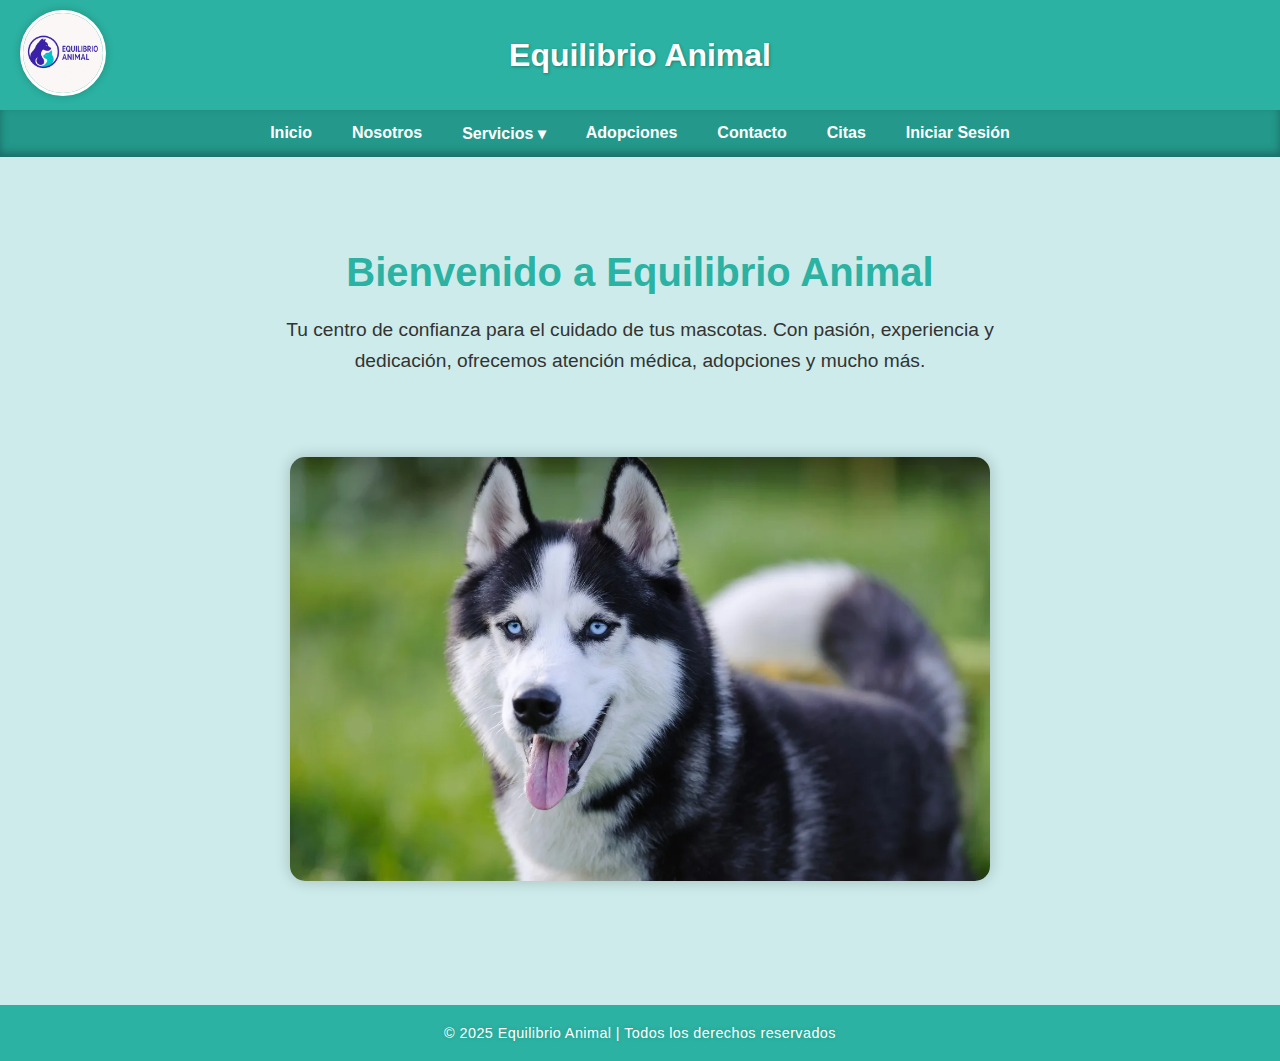
<file: index.html>
<!DOCTYPE html>
<html lang="es">
<head>
  <meta charset="UTF-8" />
  <title>Inicio - Equilibrio Animal</title>
  <link rel="stylesheet" href="styles.css" />
</head>
<body>

  <header>
    <div class="logo-container">
      <a href="index.html">
        <img src="img/logo.png" alt="Logo Equilibrio Animal" />
      </a>
    </div>
    <h1>Equilibrio Animal</h1>
    <div class="logo-container" style="visibility: hidden;">
      <img src="img/logo.png" alt="" style="height: 80px; width: 80px;" />
    </div>
  </header>

  <nav>
    <ul id="navMenu">
      <li><a href="index.html">Inicio</a></li>
      <li><a href="nosotros.html">Nosotros</a></li>
      <li class="dropdown">
        <a href="servicios.html">Servicios ▾</a>
        <ul class="submenu">
          <li><a href="consulta_v.html">Consulta Veterinaria</a></li>
          <li><a href="Urg.html">Urgencias Veterinarias 24 Horas</a></li>
          <li><a href="cirugias.html">Cirugías y Desparasitación</a></li>
          <li><a href="adopciones.html">Adopciones Responsables</a></li>
          <li><a href="lab.html">Laboratorio Clínico Veterinario</a></li>
        </ul>
      </li>
      <li><a href="adopciones.html">Adopciones</a></li>
      <li><a href="contacto.html">Contacto</a></li>
      <li><a href="citas.html">Citas</a></li>
      <li>
        <a id="sesionBtn" href="login.html">Iniciar Sesión</a>
      </li>
    </ul>
  </nav>

  <section class="inicio">
    <h2 id="bienvenidaTexto">Bienvenido a Equilibrio Animal</h2>
    <p>
      Tu centro de confianza para el cuidado de tus mascotas. Con pasión,
      experiencia y dedicación, ofrecemos atención médica, adopciones y mucho más.
    </p>
    <img src="img/husky.webp" alt="Imagen de portada" loading="lazy" />
  </section>

  <footer>
    &copy; 2025 Equilibrio Animal | Todos los derechos reservados
  </footer>

  <script>
    // Mostrar nombre si el usuario está en localStorage
    const usuario = localStorage.getItem("usuario");
    const bienvenida = document.getElementById("bienvenidaTexto");
    const sesionBtn = document.getElementById("sesionBtn");

    if (usuario) {
      bienvenida.textContent = `Bienvenido, ${usuario}`;
      sesionBtn.textContent = "Cerrar Sesión";
      sesionBtn.href = "#";
      sesionBtn.onclick = () => {
        localStorage.removeItem("usuario");
        location.reload();
      };
    }
  </script>

</body>
</html>
</file>
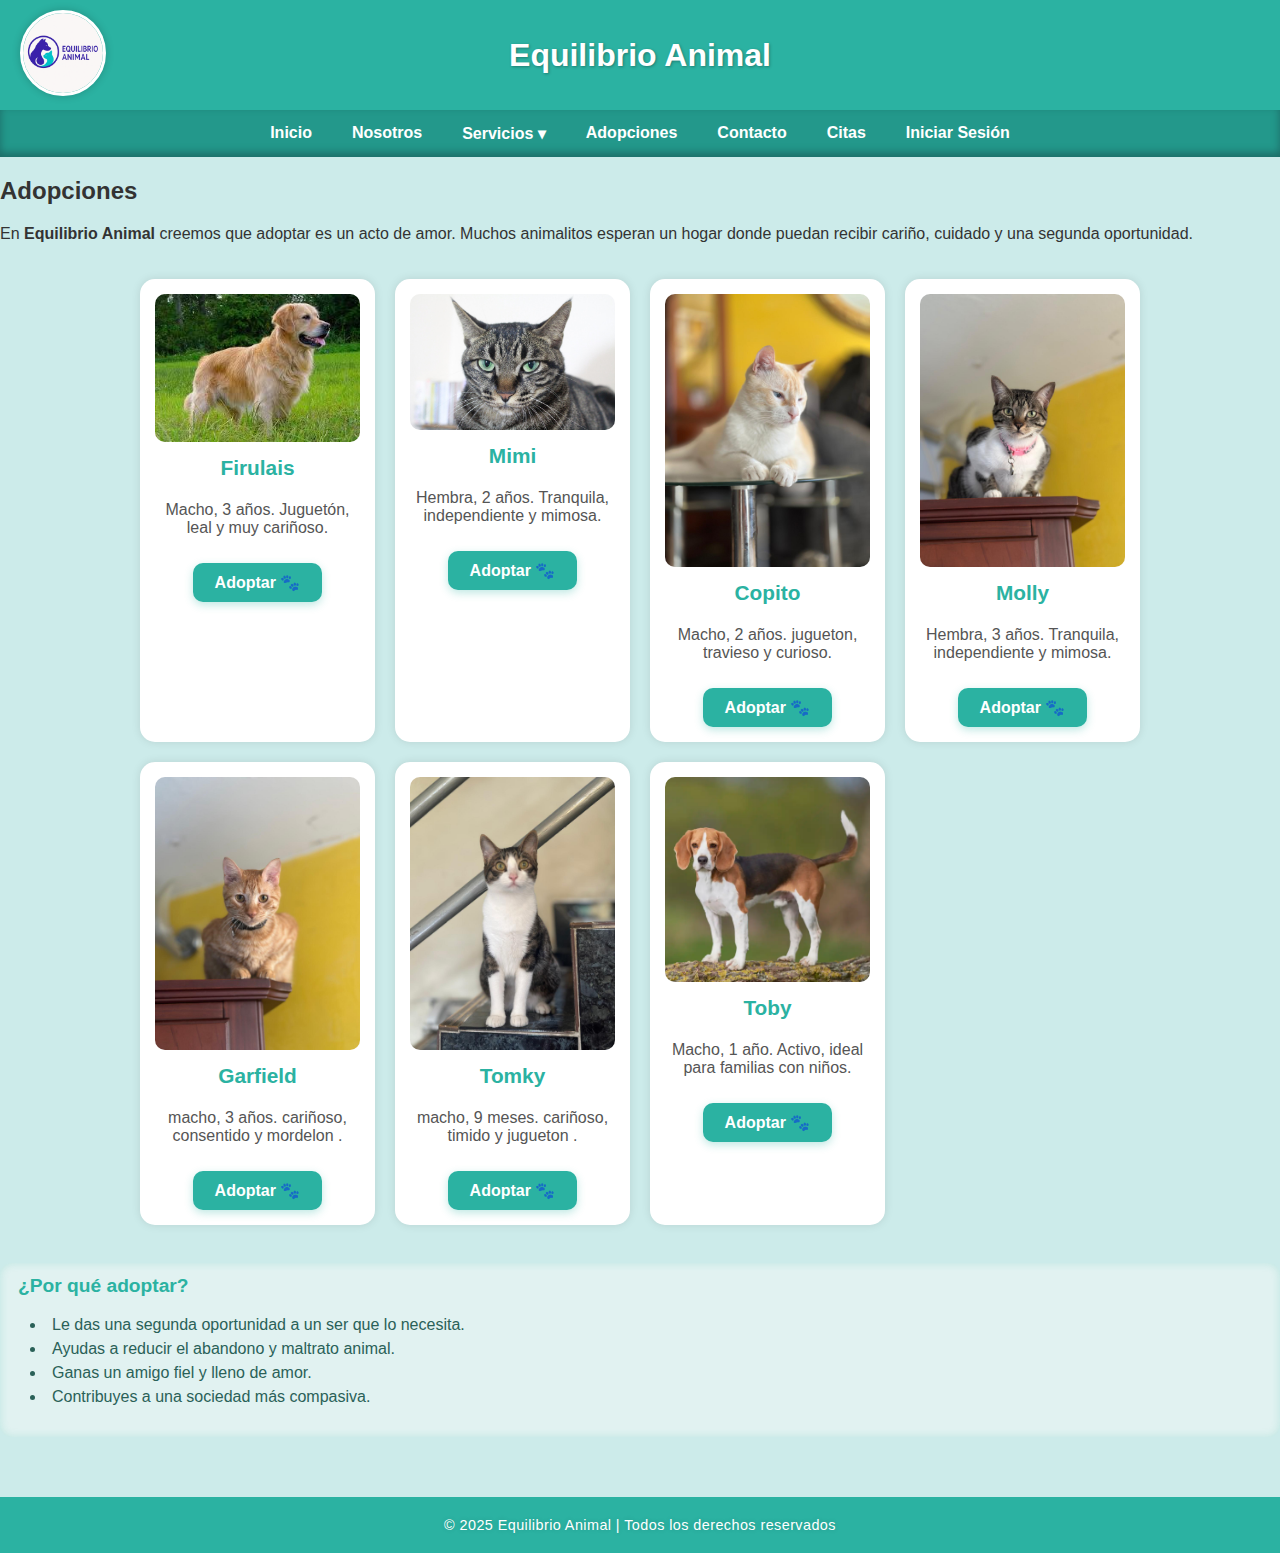
<file: adopciones.html>
<!DOCTYPE html>
<html lang="es">
<head>
  <meta charset="UTF-8" />
  <title>Adopciones - Equilibrio Animal</title>
  <link rel="stylesheet" href="styles.css" />
</head>
<body>

  <header>
    <div class="logo-container">
      <a href="index.html">
        <img src="img/logo.png" alt="Logo Equilibrio Animal" />
      </a>
    </div>
    <h1>Equilibrio Animal</h1>
    <div class="logo-container" style="visibility: hidden;">
      <img src="img/logo.png" alt="" style="height: 80px; width: 80px;" />
    </div>
  </header>

  <nav>
    <ul id="navMenu">
      <li><a href="index.html">Inicio</a></li>
      <li><a href="nosotros.html">Nosotros</a></li>
      <li class="dropdown">
        <a href="servicios.html">Servicios ▾</a>
        <ul class="submenu">
          <li><a href="consulta_v.html">Consulta Veterinaria</a></li>
          <li><a href="Urg.html">Urgencias Veterinarias 24 Horas</a></li>
          <li><a href="cirugias.html">Cirugías y Desparasitación</a></li>
          <li><a href="adopciones.html">Adopciones Responsables</a></li>
          <li><a href="lab.html">Laboratorio Clínico Veterinario</a></li>
        </ul>
      </li>
      <li><a href="adopciones.html" class="active">Adopciones</a></li>
      <li><a href="contacto.html">Contacto</a></li>
      <li><a href="citas.html">Citas</a></li>
      <li>
        <a id="sesionBtn" href="login.html">Iniciar Sesión</a>
      </li>
    </ul>
  </nav>

  <section class="adopciones">
    <h2>Adopciones</h2>

    <p class="intro-text">
      En <strong>Equilibrio Animal</strong> creemos que adoptar es un acto de amor. 
      Muchos animalitos esperan un hogar donde puedan recibir cariño, cuidado y una segunda oportunidad.
    </p>

    <div class="galeria">
      <div class="animal">
        <img src="img/firulais.jpeg" alt="Firulais">
        <h3>Firulais</h3>
        <p>Macho, 3 años. Juguetón, leal y muy cariñoso.</p>
        <a href="https://wa.me/573503399402?text=Hola!%20Estoy%20interesado%20en%20adoptar%20a%20una%20mascota." target="_blank" class="boton-adoptar">Adoptar 🐾</a>
      </div>

      <div class="animal">
        <img src="img/miau.jpg" alt="Mimi">
        <h3>Mimi</h3>
        <p>Hembra, 2 años. Tranquila, independiente y mimosa.</p>
        <a href="https://wa.me/573503399402?text=Hola!%20Estoy%20interesado%20en%20adoptar%20a%20una%20mascota." target="_blank" class="boton-adoptar">Adoptar 🐾</a>
      </div>

      <div class="animal">
        <img src="img/copito.jpg" alt="Copito">
        <h3>Copito</h3>
        <p>Macho, 2 años. jugueton, travieso y curioso.</p>
        <a href="https://wa.me/573503399402?text=Hola!%20Estoy%20interesado%20en%20adoptar%20a%20una%20mascota." target="_blank" class="boton-adoptar">Adoptar 🐾</a>
      </div>

      <div class="animal">
        <img src="img/molly.jpg" alt="Molly">
        <h3>Molly</h3>
        <p>Hembra, 3 años. Tranquila, independiente y mimosa.</p>
        <a href="https://wa.me/573503399402?text=Hola!%20Estoy%20interesado%20en%20adoptar%20a%20una%20mascota." target="_blank" class="boton-adoptar">Adoptar 🐾</a>
      </div>

      <div class="animal">
        <img src="img/garfield.jpg" alt="Garfield">
        <h3>Garfield</h3>
        <p>macho, 3 años. cariñoso, consentido y mordelon .</p>
        <a href="https://wa.me/573503399402?text=Hola!%20Estoy%20interesado%20en%20adoptar%20a%20una%20mascota." target="_blank" class="boton-adoptar">Adoptar 🐾</a>
      </div>

      <div class="animal">
        <img src="img/tomki.jpg" alt="Tomky">
        <h3>Tomky</h3>
        <p>macho, 9 meses. cariñoso, timido y jugueton .</p>
        <a href="https://wa.me/573503399402?text=Hola!%20Estoy%20interesado%20en%20adoptar%20a%20una%20mascota." target="_blank" class="boton-adoptar">Adoptar 🐾</a>
      </div>



      <div class="animal">
        <img src="img/firulais2.webp" alt="Toby">
        <h3>Toby</h3>
        <p>Macho, 1 año. Activo, ideal para familias con niños.</p>
        <a href="https://wa.me/573503399402?text=Hola!%20Estoy%20interesado%20en%20adoptar%20a%20una%20mascota." target="_blank" class="boton-adoptar">Adoptar 🐾</a>
      </div>
    </div>
  </section>
  
  <section class="beneficios">
    <h3>¿Por qué adoptar?</h3>
    <ul>
      <li>Le das una segunda oportunidad a un ser que lo necesita.</li>
      <li>Ayudas a reducir el abandono y maltrato animal.</li>
      <li>Ganas un amigo fiel y lleno de amor.</li>
      <li>Contribuyes a una sociedad más compasiva.</li>
    </ul>
  </section>

  <footer>
    &copy; 2025 Equilibrio Animal | Todos los derechos reservados
  </footer>

  <script>
    const usuario = localStorage.getItem("usuario");
    const sesionBtn = document.getElementById("sesionBtn");

    if (usuario) {
      sesionBtn.textContent = "Cerrar Sesión";
      sesionBtn.href = "#";
      sesionBtn.onclick = () => {
        localStorage.removeItem("usuario");
        location.reload();
      };
    }
  </script>

</body>
</html>
</file>
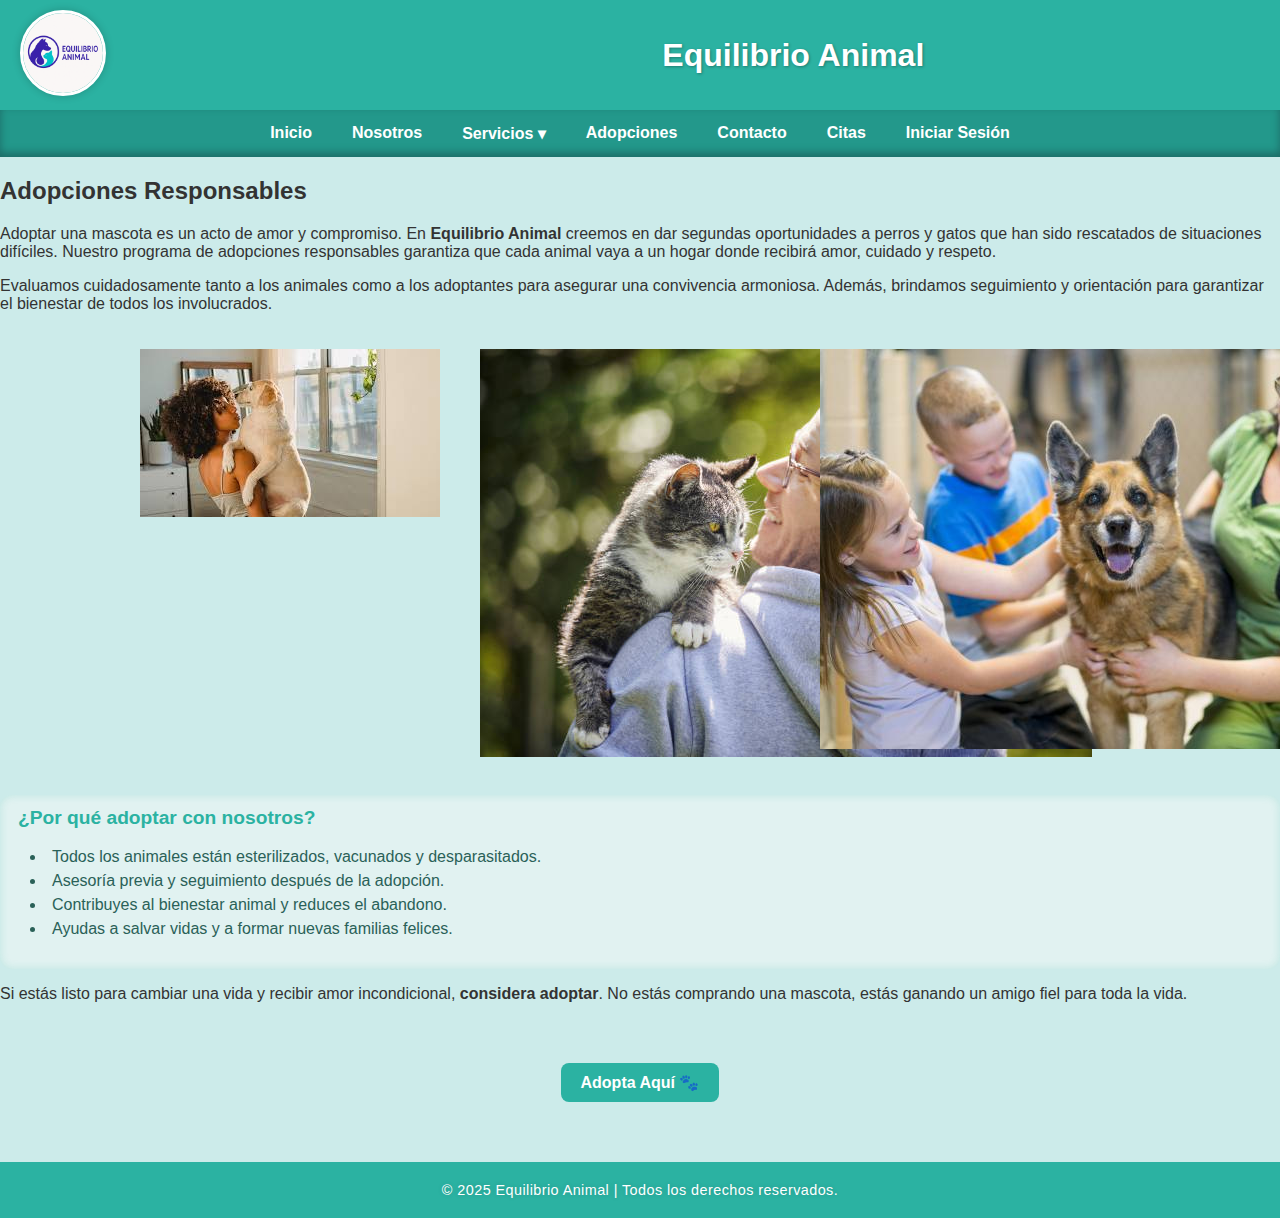
<file: adopta.html>
<!DOCTYPE html>
<html lang="es">
<head>
  <meta charset="UTF-8" />
  <meta name="viewport" content="width=device-width, initial-scale=1" />
  <title>Adopciones Responsables - Equilibrio Animal</title>
  <link rel="stylesheet" href="styles.css">
</head>
<body>

<header>
  <div class="logo-container">
    <a href="index.html">
      <img src="img/logo.png" alt="Logo Equilibrio Animal">
    </a>
  </div>
  <h1>Equilibrio Animal</h1>
  <div style="width: 80px;"></div>
</header>

<nav>
  <button class="menu-toggle" onclick="toggleMenu()">☰ Menú</button>
  <ul id="navMenu">
    <li><a href="index.html">Inicio</a></li>
    <li><a href="nosotros.html">Nosotros</a></li>
    <li class="dropdown">
      <a href="servicios.html" onclick="toggleSubmenu(event)">Servicios ▾</a>
      <ul class="submenu">
        <li><a href="consulta_v.html">Consulta Veterinaria</a></li>
        <li><a href="urg.html">Urgencias Veterinarias 24 Horas</a></li>
        <li><a href="cirugias.html">Cirugías y Desparasitación</a></li>
        <li><a href="adopta.html">Adopciones Responsables</a></li>
        <li><a href="lab.html">Laboratorio Clínico Veterinario</a></li>
      </ul>
    </li>
    <li><a href="adopciones.html" class="active">Adopciones</a></li>
    <li><a href="contacto.html">Contacto</a></li>
    <li><a href="citas.html">Citas</a></li>
    <li><a id="sesionBtn" href="login.html">Iniciar Sesión</a></li>
  </ul>
</nav>

<section class="adopciones">
  <h2>Adopciones Responsables</h2>
  <p class="intro-text">
    Adoptar una mascota es un acto de amor y compromiso. En <strong>Equilibrio Animal</strong> creemos en dar segundas oportunidades a perros y gatos que han sido rescatados de situaciones difíciles. Nuestro programa de adopciones responsables garantiza que cada animal vaya a un hogar donde recibirá amor, cuidado y respeto.
  </p>

  <p class="intro-text">
    Evaluamos cuidadosamente tanto a los animales como a los adoptantes para asegurar una convivencia armoniosa. Además, brindamos seguimiento y orientación para garantizar el bienestar de todos los involucrados.
  </p>

  <div class="galeria">
    <img src="img/familia.jpg" alt="Perro adoptado feliz">
    <img src="img/gato.jpg" alt="Gato en brazos de nuevo dueño">
    <img src="img/recien adoptado.png" alt="Niños con mascota adoptada">
  </div>

  <div class="beneficios">
    <h3>¿Por qué adoptar con nosotros?</h3>
    <ul>
      <li>Todos los animales están esterilizados, vacunados y desparasitados.</li>
      <li>Asesoría previa y seguimiento después de la adopción.</li>
      <li>Contribuyes al bienestar animal y reduces el abandono.</li>
      <li>Ayudas a salvar vidas y a formar nuevas familias felices.</li>
    </ul>
  </div>

  <p class="intro-text">
    Si estás listo para cambiar una vida y recibir amor incondicional, <strong>considera adoptar</strong>. No estás comprando una mascota, estás ganando un amigo fiel para toda la vida.
  </p>

  <div class="boton-citas">
    <a href="https://wa.me/573503399402?text=Hola!%20Estoy%20interesado%20en%20adoptar%20una%20mascota." class="btn-adoptar">Adopta Aquí 🐾</a>
  </div>
</section>

<footer>
  &copy; 2025 Equilibrio Animal | Todos los derechos reservados.
</footer>

<script>
  const usuario = localStorage.getItem("usuario");
  const sesionBtn = document.getElementById("sesionBtn");

  if (usuario) {
    sesionBtn.textContent = "Cerrar Sesión";
    sesionBtn.href = "#";
    sesionBtn.onclick = () => {
      localStorage.removeItem("usuario");
      location.reload();
    };
  }
</script>

</body>
</html>
</file>
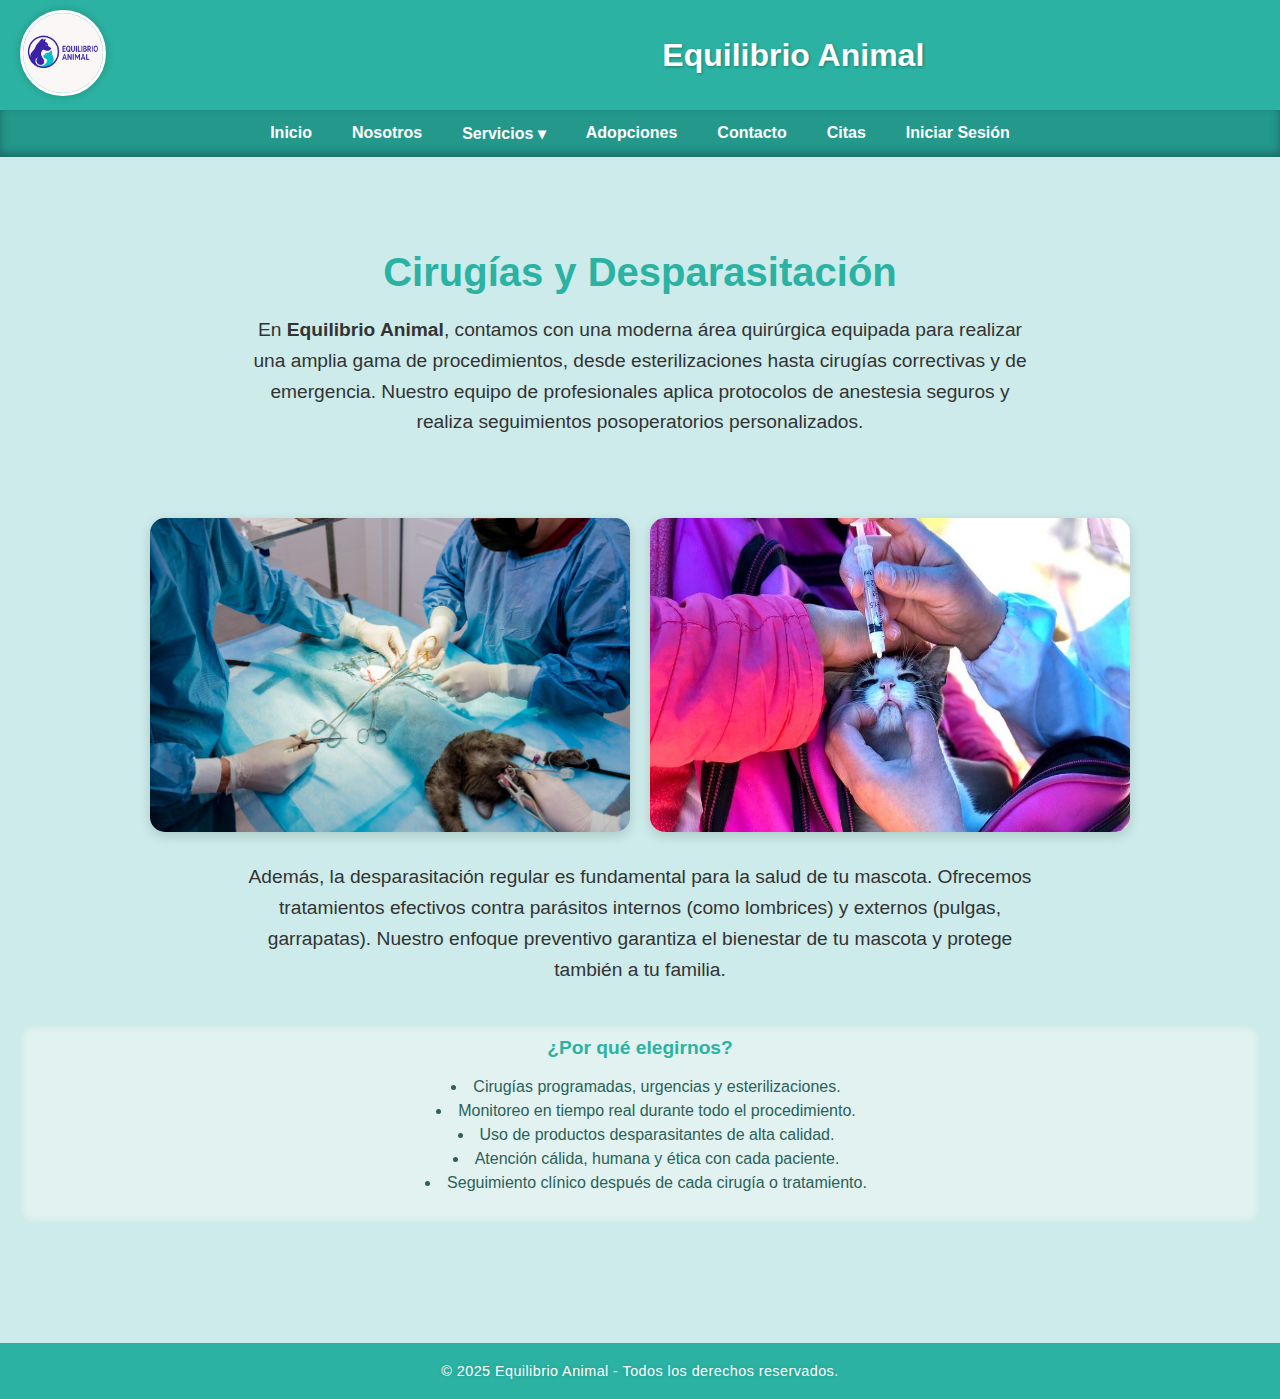
<file: cirugias.html>
<!DOCTYPE html>
<html lang="es">
<head>
  <meta charset="UTF-8" />
  <meta name="viewport" content="width=device-width, initial-scale=1" />
  <title>Cirugías y Desparasitación - Equilibrio Animal</title>
<link rel="stylesheet" href="styles.css">
</head>
<body>

<header>
    <div class="logo-container">
      <a href="index.html">
        <img src="img/logo.png" alt="Logo Equilibrio Animal"/>
      </a>
    </div>
  
  <h1>Equilibrio Animal</h1>
  <div style="width: 80px;"></div>
</header>

<nav>
    <ul id="navMenu">
      <li><a href="index.html">Inicio</a></li>
      <li><a href="nosotros.html">Nosotros</a></li>
      <li class="dropdown">
        <a href="servicios.html">Servicios ▾</a>
        <ul class="submenu">
          <li><a href="consulta_v.html">Consulta Veterinaria</a></li>
          <li><a href="Urg.html">Urgencias Veterinarias 24 Horas</a></li>
          <li><a href="cirugias.html">Cirugías y Desparasitación</a></li>
          <li><a href="adopta.html">Adopciones Responsables</a></li>
          <li><a href="lab.html">Laboratorio Clínico Veterinario</a></li>
        </ul>
      </li>
      <li><a href="adopciones.html">Adopciones</a></li>
      <li><a href="contacto.html">Contacto</a></li>
      <li><a href="citas.html">Citas</a></li>
      <li>
        <a id="sesionBtn" href="login.html">Iniciar Sesión</a>
      </li>
    </ul>
  </nav>

<section class="contenido">
  <h2>Cirugías y Desparasitación</h2>

  <p>
    En <strong>Equilibrio Animal</strong>, contamos con una moderna área quirúrgica equipada para realizar una amplia gama de procedimientos, desde esterilizaciones hasta cirugías correctivas y de emergencia.
    Nuestro equipo de profesionales aplica protocolos de anestesia seguros y realiza seguimientos posoperatorios personalizados.
  </p>

  <div class="img-container">
    <img src="img/cirugia.jpg" alt="Equipo realizando cirugía veterinaria">
    <img src="img/Desparasitacion.jpg" alt="Veterinario aplicando desparasitación">
  </div>

  <p>
    Además, la desparasitación regular es fundamental para la salud de tu mascota. Ofrecemos tratamientos efectivos contra parásitos internos (como lombrices) y externos (pulgas, garrapatas).
    Nuestro enfoque preventivo garantiza el bienestar de tu mascota y protege también a tu familia.
  </p>

  <div class="beneficios">
    <h3>¿Por qué elegirnos?</h3>
    <ul>
      <li>Cirugías programadas, urgencias y esterilizaciones.</li>
      <li>Monitoreo en tiempo real durante todo el procedimiento.</li>
      <li>Uso de productos desparasitantes de alta calidad.</li>
      <li>Atención cálida, humana y ética con cada paciente.</li>
      <li>Seguimiento clínico después de cada cirugía o tratamiento.</li>
    </ul>
  </div>
</section>

<footer>
  &copy; 2025 Equilibrio Animal - Todos los derechos reservados.
</footer>

<script>
  function toggleMenu() {
    const menu = document.getElementById('navMenu');
    menu.classList.toggle('show');
  }

  function toggleSubmenu(event) {
    event.preventDefault();
    const submenu = event.target.nextElementSibling;
    if (submenu) {
      submenu.classList.toggle('show');
    }
  }
</script>
  <script>
    // Mostrar nombre si el usuario está en localStorage
    const usuario = localStorage.getItem("usuario");
    const bienvenida = document.getElementById("bienvenidaTexto");
    const sesionBtn = document.getElementById("sesionBtn");

    if (usuario) {
    
      sesionBtn.textContent = "Cerrar Sesión";
      sesionBtn.href = "#";
      sesionBtn.onclick = () => {
        localStorage.removeItem("usuario");
        location.reload();
      };
    }
  </script>

</body>
</html>
</file>
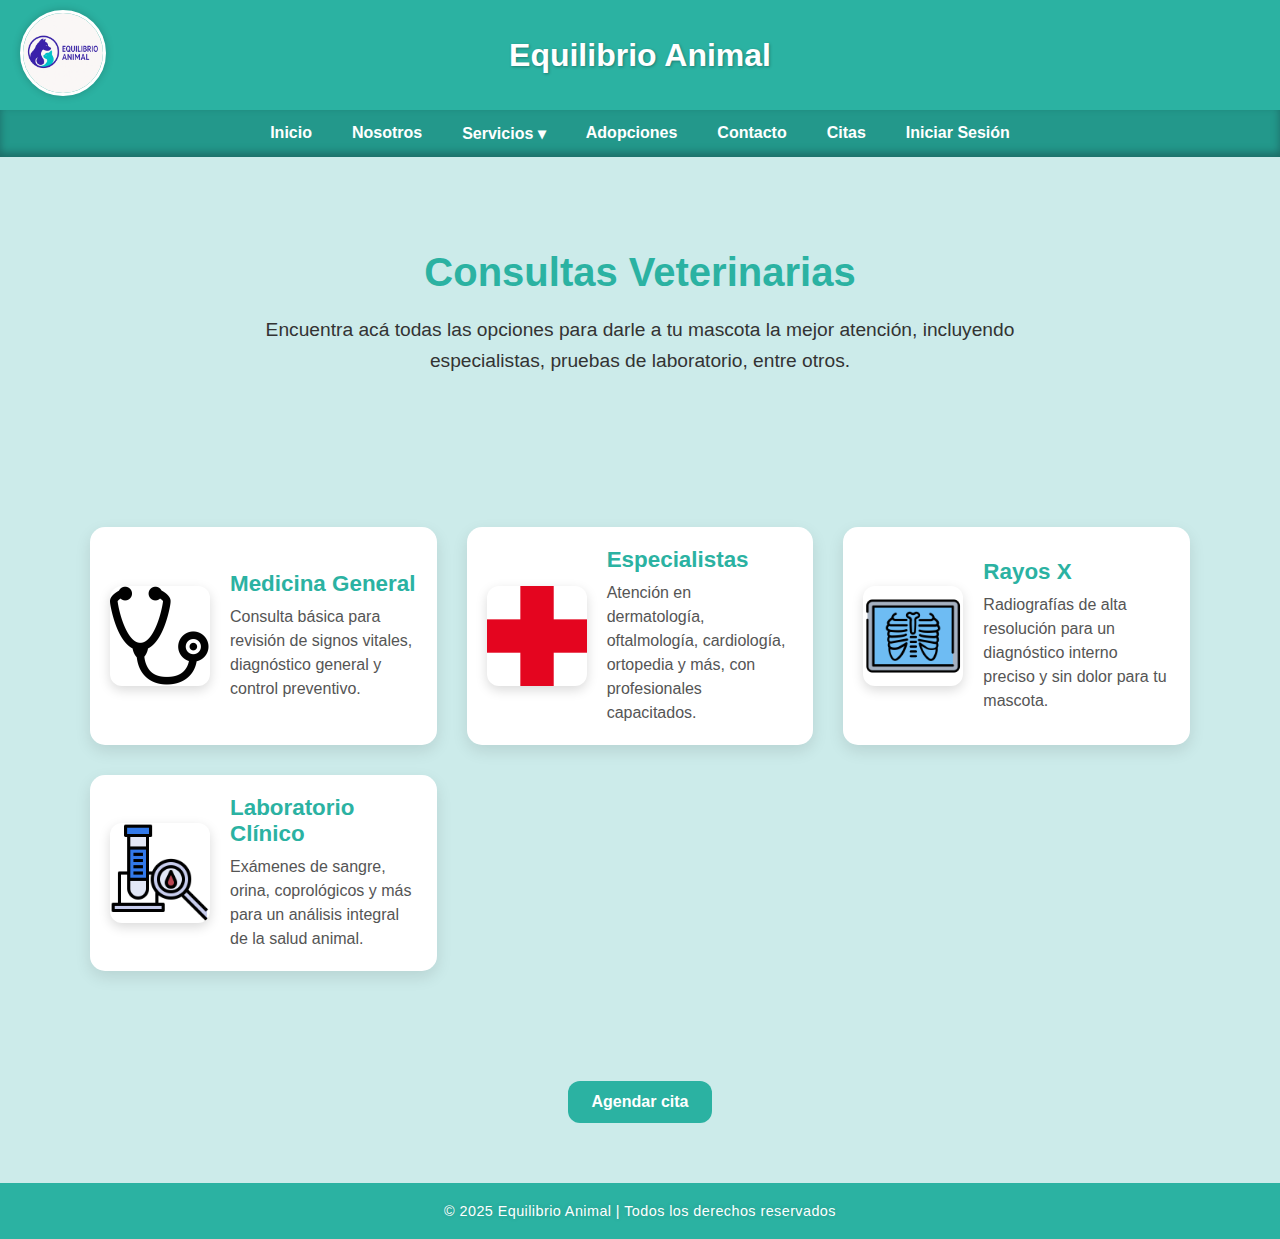
<file: consulta_v.html>
<?php
session_start();
?>
<!DOCTYPE html>
<html lang="es">
<head>
  <meta charset="UTF-8">
  <title>Inicio - Equilibrio Animal</title>
  <link rel="stylesheet" href="styles.css">
</head>
<body>

<header>
  <div class="logo-container">
    <a href="index.html">
      <img src="img/logo.png" alt="Logo Equilibrio Animal">
    </a>
  </div>
  <h1>Equilibrio Animal</h1>
  <div class="logo-container" style="visibility: hidden;">
    <img src="img/logo.png" alt="" style="height: 80px; width: 80px;">
  </div>
</header>

<nav>
    <ul id="navMenu">
      <li><a href="index.html">Inicio</a></li>
      <li><a href="nosotros.html">Nosotros</a></li>
      <li class="dropdown">
        <a href="servicios.html">Servicios ▾</a>
        <ul class="submenu">
          <li><a href="consulta_v.html">Consulta Veterinaria</a></li>
          <li><a href="Urg.html">Urgencias Veterinarias 24 Horas</a></li>
          <li><a href="cirugias.html">Cirugías y Desparasitación</a></li>
          <li><a href="adopta.html">Adopciones Responsables</a></li>
          <li><a href="lab.html">Laboratorio Clínico Veterinario</a></li>
        </ul>
      </li>
      <li><a href="adopciones.html">Adopciones</a></li>
      <li><a href="contacto.html">Contacto</a></li>
      <li><a href="citas.html">Citas</a></li>
      <li>
        <a id="sesionBtn" href="login.html">Iniciar Sesión</a>
      </li>
    </ul>
  </nav>

<section class="inicio">
  <h2>Consultas Veterinarias</h2>
  <p>Encuentra acá todas las opciones para darle a tu mascota la mejor atención, incluyendo especialistas, pruebas de laboratorio, entre otros.</p>
</section>

<section class="servicios-tabla">
  <div class="servicio-cuadro">
    <img src="img/esteto.png" alt="Médico General">
    <div>
      <h3>Medicina General</h3>
      <p>Consulta básica para revisión de signos vitales, diagnóstico general y control preventivo.</p>
    </div>
  </div>

  <div class="servicio-cuadro">
    <img src="img/corss.png" alt="Especialista Veterinario">
    <div>
      <h3>Especialistas</h3>
      <p>Atención en dermatología, oftalmología, cardiología, ortopedia y más, con profesionales capacitados.</p>
    </div>
  </div>

  <div class="servicio-cuadro">
    <img src="img/rayos.png" alt="Rayos X">
    <div>
      <h3>Rayos X</h3>
      <p>Radiografías de alta resolución para un diagnóstico interno preciso y sin dolor para tu mascota.</p>
    </div>
  </div>

  <div class="servicio-cuadro" >
    <img src="img/lab.png" alt="Laboratorio Clínico">
    <div>
      <h3>Laboratorio Clínico</h3>
      <p>Exámenes de sangre, orina, coprológicos y más para un análisis integral de la salud animal.</p>
    </div>
  </div>
</section>

<div class="boton-citas">
  <a href="citas.html" class="btn">Agendar cita</a>
</div>

<footer>
  &copy; 2025 Equilibrio Animal | Todos los derechos reservados
</footer>

<script>
  function toggleMenu() {
    document.getElementById("navMenu").classList.toggle("show");
  }

  function toggleSubmenu(e) {
    e.preventDefault();
    var submenu = e.target.nextElementSibling;
    submenu.classList.toggle("show");
  }
</script>
  <script>
    // Mostrar nombre si el usuario está en localStorage
    const usuario = localStorage.getItem("usuario");
    const bienvenida = document.getElementById("bienvenidaTexto");
    const sesionBtn = document.getElementById("sesionBtn");

    if (usuario) {
    
      sesionBtn.textContent = "Cerrar Sesión";
      sesionBtn.href = "#";
      sesionBtn.onclick = () => {
        localStorage.removeItem("usuario");
        location.reload();
      };
    }
  </script>

</body>
</html>
</file>
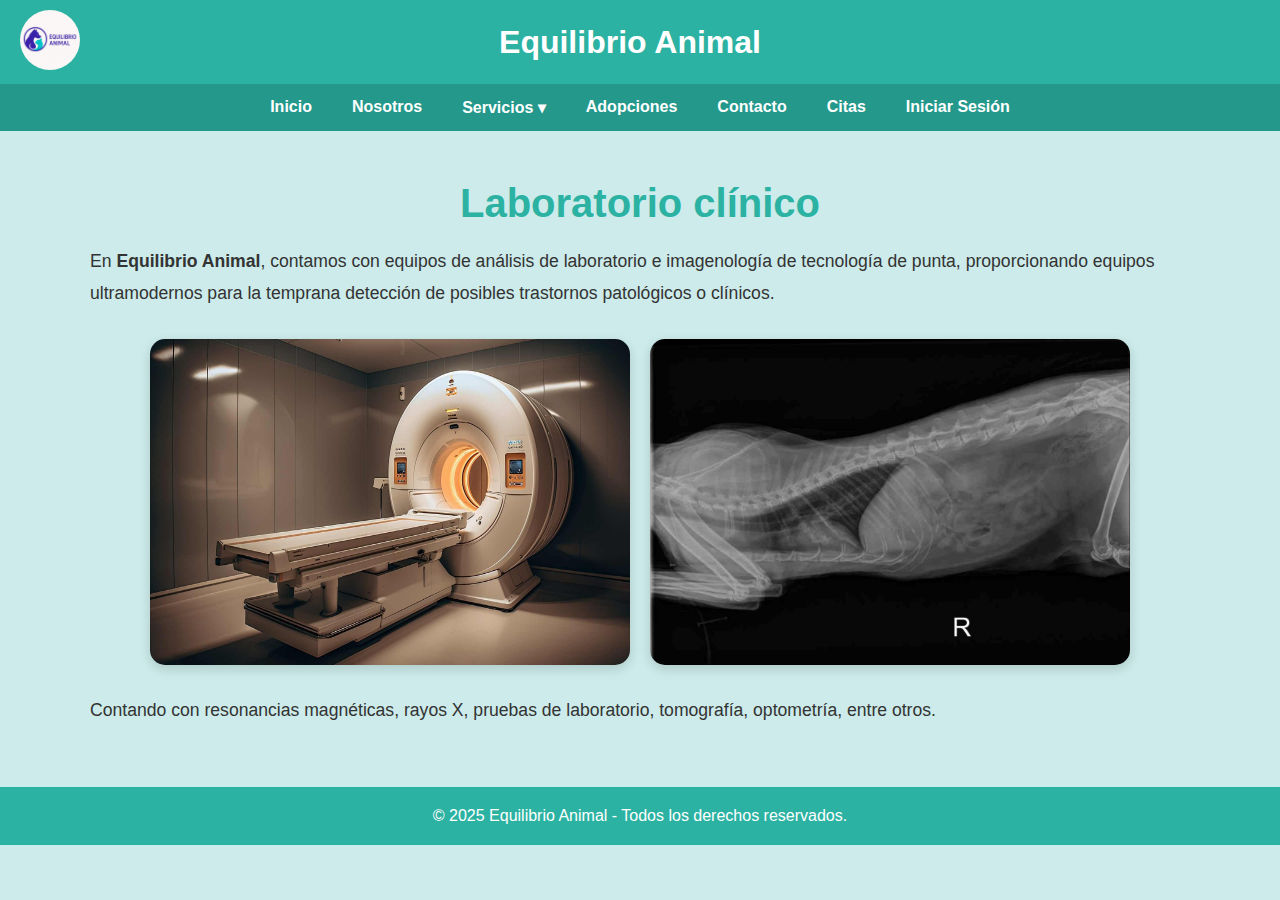
<file: lab.html>
<!DOCTYPE html>
<html lang="es">
<head>
  <meta charset="UTF-8" />
  <meta name="viewport" content="width=device-width, initial-scale=1" />
  <title>Laboratorio clínico - Equilibrio Animal</title>
  <style>
    body {
      font-family: 'Segoe UI', Tahoma, Geneva, Verdana, sans-serif;
      background-color: #ccebea;
      margin: 0;
      padding: 0;
      color: #333;
    }

    header {
      background-color: #2bb2a2;
      color: white;
      display: flex;
      align-items: center;
      justify-content: space-between;
      padding: 10px 20px;
    }

    /* ✅ Aquí ajustamos el tamaño del logo correctamente */
    .logo-container img {
      width: 60px;      /* Ancho del logo */
      height: 60px;     /* Alto del logo */
      border-radius: 50%; /* Redondeado */
      transition: transform 0.3s;
    }

    .logo-container img:hover {
      transform: scale(1.05); /* Efecto suave al pasar el mouse */
      cursor: pointer;
    }

    header h1 {
      margin: 0;
      font-size: 2em;
      flex: 1;
      text-align: center;
    }

    nav {
      background-color: #23988b;
    }

    nav ul {
      list-style: none;
      margin: 0;
      padding: 0;
      display: flex;
      justify-content: center;
      flex-wrap: wrap;
    }

    nav li {
      position: relative;
    }

    nav a {
      display: block;
      padding: 14px 20px;
      color: white;
      text-decoration: none;
      font-weight: bold;
    }

    nav a:hover {
      background-color: #1e8176;
    }

    .dropdown:hover .submenu {
      display: block;
    }

    .submenu {
      display: none;
      position: absolute;
      background-color: #1e8176;
      top: 100%;
      left: 0;
      min-width: 200px;
      z-index: 1000;
    }

    .submenu li a {
      padding: 12px 16px;
      color: white;
    }

    .submenu li a:hover {
      background-color: #15645b;
    }

    .contenido {
      max-width: 1100px;
      margin: 50px auto;
      padding: 0 20px;
    }

    .contenido h2 {
      font-size: 2.5em;
      color: #2bb2a2;
      margin-bottom: 20px;
      text-align: center;
    }

    .contenido p {
      font-size: 1.1em;
      line-height: 1.8;
      margin-bottom: 20px;
    }

    .img-container {
      display: flex;
      flex-wrap: wrap;
      gap: 20px;
      margin: 30px 0;
      justify-content: center;
    }

    .img-container img {
      width: 100%;
      max-width: 480px;
      border-radius: 15px;
      box-shadow: 0 4px 12px rgba(0,0,0,0.15);
    }

    .beneficios {
      background-color: #e1f2f1;
      border-left: 6px solid #23988b;
      padding: 20px 30px;
      border-radius: 10px;
      margin-top: 30px;
    }

    .beneficios h3 {
      margin-top: 0;
      color: #23988b;
    }

    .beneficios ul {
      list-style: disc inside;
      line-height: 1.6;
    }

    footer {
      background-color: #2bb2a2;
      color: white;
      text-align: center;
      padding: 20px 0;
      margin-top: 60px;
    }

    @media (max-width: 768px) {
      nav ul {
        flex-direction: column;
        display: none;
      }

      nav ul.show {
        display: flex;
      }

      .menu-toggle {
        display: block;
        background-color: #23988b;
        color: white;
        border: none;
        padding: 10px 20px;
        font-size: 1.2em;
        width: 100%;
        text-align: left;
      }
    }

    .menu-toggle {
      display: none;
    }
  </style>
</head>
<body>

<header>
  <div class="logo-container">
    <a href="index.html">
      <img src="img/logo.png" alt="Logo Equilibrio Animal" />
    </a>
  </div>
  <h1>Equilibrio Animal</h1>
  <div style="width: 80px;"></div>
</header>

<nav>
  <ul id="navMenu">
    <li><a href="index.html">Inicio</a></li>
    <li><a href="nosotros.html">Nosotros</a></li>
    <li class="dropdown">
      <a href="servicios.html">Servicios ▾</a>
      <ul class="submenu">
        <li><a href="consulta_v.html">Consulta Veterinaria</a></li>
        <li><a href="Urg.html">Urgencias Veterinarias 24 Horas</a></li>
        <li><a href="cirugias.html">Cirugías y Desparasitación</a></li>
        <li><a href="adopciones.html">Adopciones Responsables</a></li>
        <li><a href="lab.html">Laboratorio Clínico Veterinario</a></li>
      </ul>
    </li>
    <li><a href="adopciones.html">Adopciones</a></li>
    <li><a href="contacto.html">Contacto</a></li>
    <li><a href="citas.html">Citas</a></li>
    <li><a id="sesionBtn" href="login.html">Iniciar Sesión</a></li>
  </ul>
</nav>

<section class="contenido">
  <h2>Laboratorio clínico</h2>

  <p>
    En <strong>Equilibrio Animal</strong>, contamos con equipos de análisis de laboratorio e imagenología de tecnología de punta, 
    proporcionando equipos ultramodernos para la temprana detección de posibles trastornos patológicos o clínicos.
  </p>

  <div class="img-container">
    <img src="img/res.jpg" alt="Equipo realizando cirugía veterinaria">
    <img src="img/xray.jpeg" alt="Equipo realizando cirugía veterinaria">
  </div>

  <p>
    Contando con resonancias magnéticas, rayos X, pruebas de laboratorio, tomografía, optometría, entre otros.
  </p>
</section>

<footer>
  &copy; 2025 Equilibrio Animal - Todos los derechos reservados.
</footer>

<script>
  function toggleMenu() {
    const menu = document.getElementById('navMenu');
    menu.classList.toggle('show');
  }

  const usuario = localStorage.getItem("usuario");
  const sesionBtn = document.getElementById("sesionBtn");

  if (usuario) {
    sesionBtn.textContent = "Cerrar Sesión";
    sesionBtn.href = "#";
    sesionBtn.onclick = () => {
      localStorage.removeItem("usuario");
      location.reload();
    };
  }
</script>

</body>
</html>
</file>
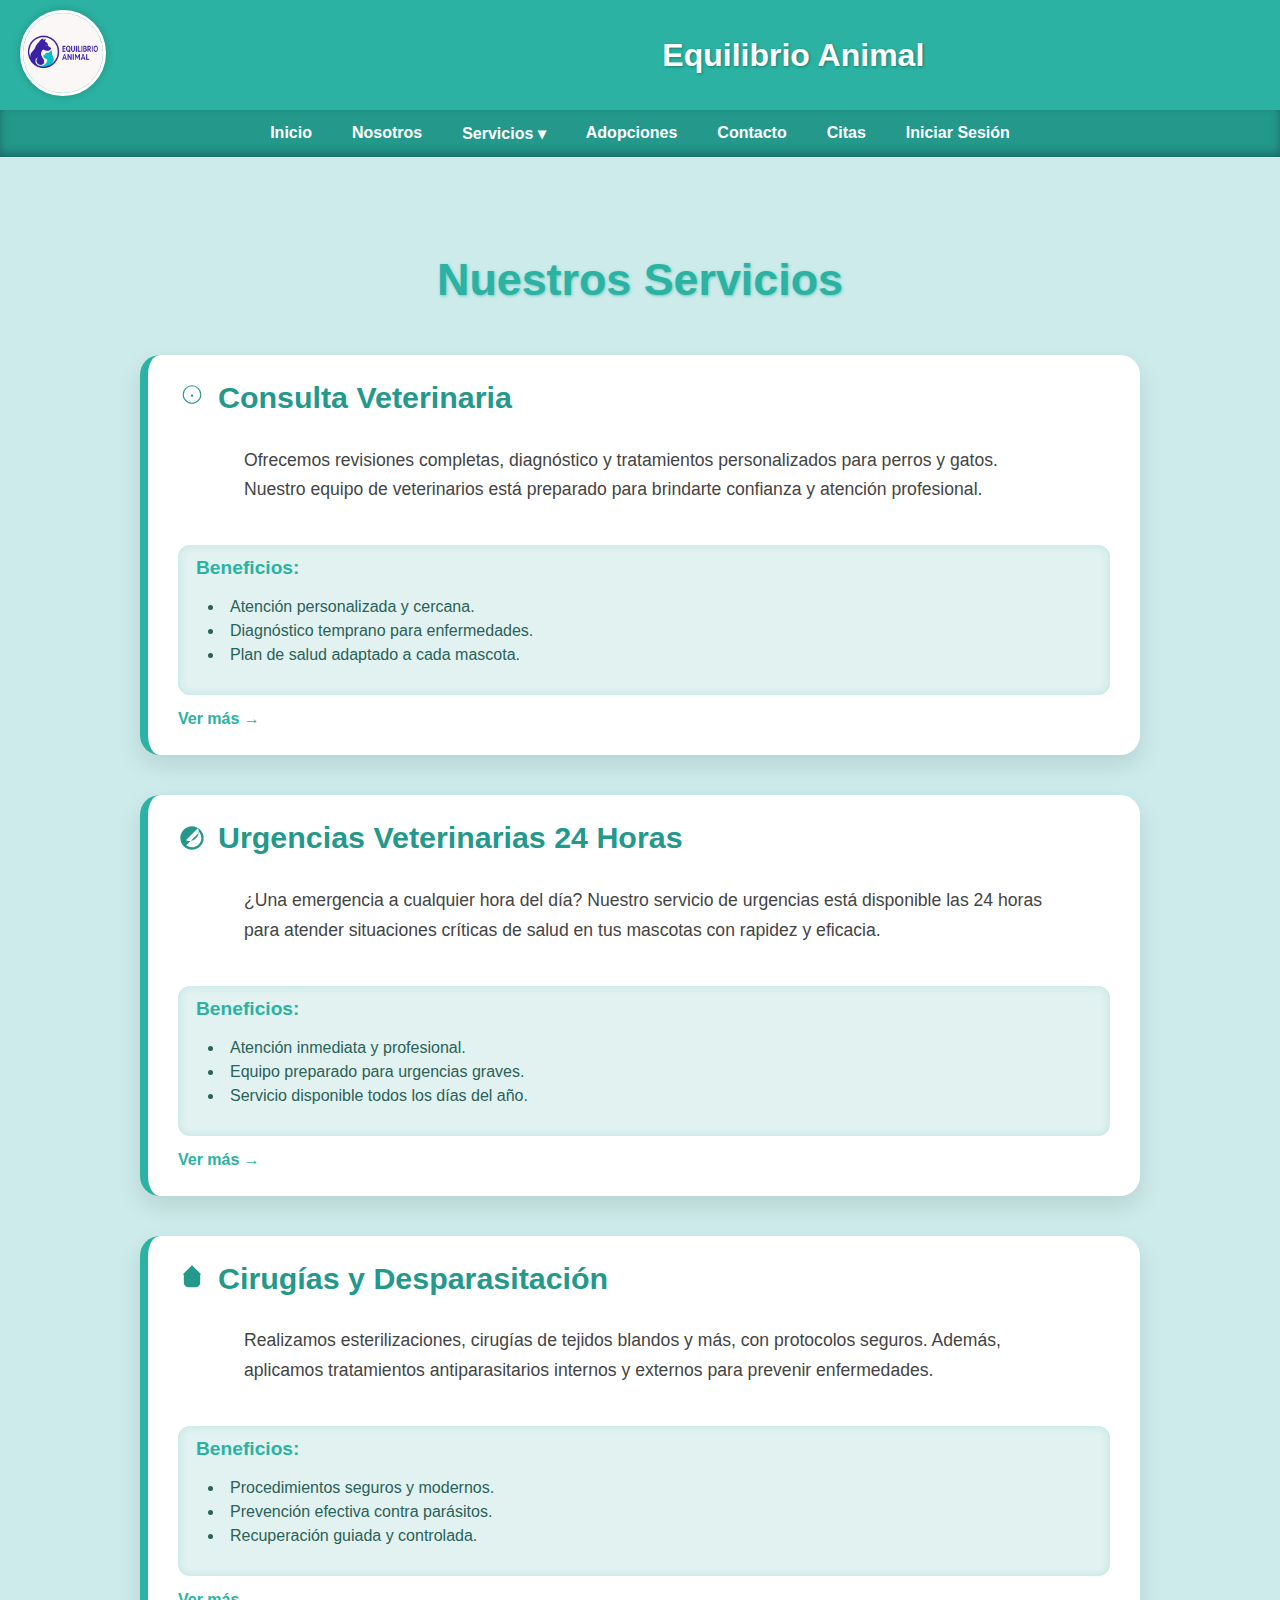
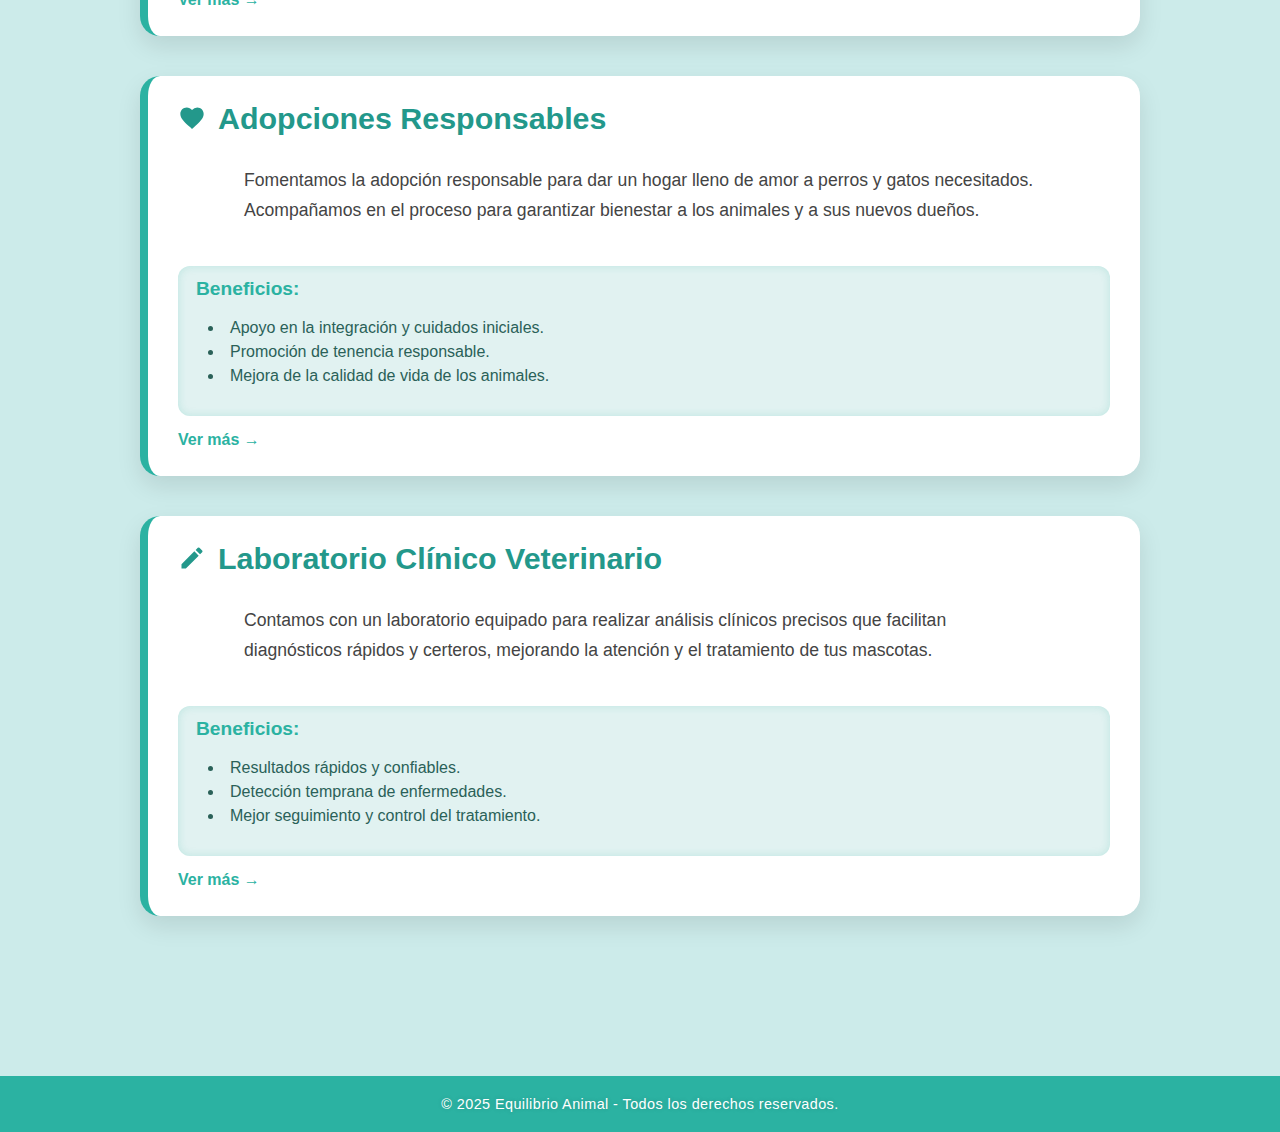
<file: servicios.html>
<!DOCTYPE html>
<html lang="es">
<head>
  <meta charset="UTF-8" />
  <meta name="viewport" content="width=device-width, initial-scale=1" />
  <title>Servicios - Equilibrio Animal</title>
<link rel="stylesheet" href="styles.css">
</head>
<body>

<header>
  <div class="logo-container">
    <a href="index.html">
      <img src="img/logo.png" alt="Logo Equilibrio Animal" />
    </a>
  </div>
  <h1>Equilibrio Animal</h1>
  <div style="width: 80px;"></div>
</header>

<nav>
    <ul id="navMenu">
      <li><a href="index.html">Inicio</a></li>
      <li><a href="nosotros.html">Nosotros</a></li>
      <li class="dropdown">
        <a href="servicios.html">Servicios ▾</a>
        <ul class="submenu">
          <li><a href="consulta_v.html">Consulta Veterinaria</a></li>
          <li><a href="Urg.html">Urgencias Veterinarias 24 Horas</a></li>
          <li><a href="cirugias.html">Cirugías </a></li>
          <li><a href="adopciones.html">Adopciones Responsables</a></li>
          <li><a href="lab.html">Laboratorio Clínico Veterinario</a></li>
        </ul>
      </li>
      <li><a href="adopciones.html">Adopciones</a></li>
      <li><a href="contacto.html">Contacto</a></li>
      <li><a href="citas.html">Citas</a></li>
      <li>
        <a id="sesionBtn" href="login.html">Iniciar Sesión</a>
      </li>
    </ul>
  </nav>

<section class="servicios">
  <h2>Nuestros Servicios</h2>

  <div class="servicio-item">
    <h3>
      <svg viewBox="0 0 24 24" aria-hidden="true"><path d="M12 2a7 7 0 00-7 7c0 3.86 3.14 7 7 7s7-3.14 7-7a7 7 0 00-7-7zM4 9a8 8 0 0116 0c0 4.418-3.582 8-8 8s-8-3.582-8-8zm8 2a1 1 0 110-2 1 1 0 010 2z"/></svg>
      Consulta Veterinaria
    </h3>
    <p>Ofrecemos revisiones completas, diagnóstico y tratamientos personalizados para perros y gatos. Nuestro equipo de veterinarios está preparado para brindarte confianza y atención profesional.</p>
    <div class="beneficios">
      <h4>Beneficios:</h4>
      <ul>
        <li>Atención personalizada y cercana.</li>
        <li>Diagnóstico temprano para enfermedades.</li>
        <li>Plan de salud adaptado a cada mascota.</li>
      </ul>
    </div>
    <a href="consulta_v.html">Ver más →</a>
  </div>

  <div class="servicio-item">
    <h3>
      <svg viewBox="0 0 24 24" aria-hidden="true"><path d="M12 2C6.486 2 2 6.486 2 12c0 5.514 4.486 10 10 10s10-4.486 10-10c0-5.514-4.486-10-10-10zm0 18a7.958 7.958 0 01-4.9-1.704l11.196-11.196A7.958 7.958 0 0120 12c0 4.411-3.589 8-8 8zm-6.102-5.196l11.298-11.297A7.95 7.95 0 014 12a7.957 7.957 0 011.898 2.804z"/></svg>
      Urgencias Veterinarias 24 Horas
    </h3>
    <p>¿Una emergencia a cualquier hora del día? Nuestro servicio de urgencias está disponible las 24 horas para atender situaciones críticas de salud en tus mascotas con rapidez y eficacia.</p>
    <div class="beneficios">
      <h4>Beneficios:</h4>
      <ul>
        <li>Atención inmediata y profesional.</li>
        <li>Equipo preparado para urgencias graves.</li>
        <li>Servicio disponible todos los días del año.</li>
      </ul>
    </div>
    <a href="Urg.html">Ver más →</a>
  </div>

  <div class="servicio-item">
    <h3>
      <svg viewBox="0 0 24 24" aria-hidden="true"><path d="M19 9v7a4 4 0 01-4 4H9a4 4 0 01-4-4v-7H4l8-8 8 8h-3z"/></svg>
      Cirugías y Desparasitación
    </h3>
    <p>Realizamos esterilizaciones, cirugías de tejidos blandos y más, con protocolos seguros. Además, aplicamos tratamientos antiparasitarios internos y externos para prevenir enfermedades.</p>
    <div class="beneficios">
      <h4>Beneficios:</h4>
      <ul>
        <li>Procedimientos seguros y modernos.</li>
        <li>Prevención efectiva contra parásitos.</li>
        <li>Recuperación guiada y controlada.</li>
      </ul>
    </div>
    <a href="cirugias.html">Ver más →</a>
  </div>

  <div class="servicio-item">
    <h3>
      <svg viewBox="0 0 24 24" aria-hidden="true"><path d="M12 21.35l-1.45-1.32C5.4 15.36 2 12.28 2 8.5 2 5.42 4.42 3 7.5 3c1.74 0 3.41.81 4.5 2.09A6.52 6.52 0 0116.5 3C19.58 3 22 5.42 22 8.5c0 3.78-3.4 6.86-8.55 11.54L12 21.35z"/></svg>
      Adopciones Responsables
    </h3>
    <p>Fomentamos la adopción responsable para dar un hogar lleno de amor a perros y gatos necesitados. Acompañamos en el proceso para garantizar bienestar a los animales y a sus nuevos dueños.</p>
    <div class="beneficios">
      <h4>Beneficios:</h4>
      <ul>
        <li>Apoyo en la integración y cuidados iniciales.</li>
        <li>Promoción de tenencia responsable.</li>
        <li>Mejora de la calidad de vida de los animales.</li>
      </ul>
    </div>
    <a href="adopta.html">Ver más →</a>
  </div>

  <div class="servicio-item">
    <h3>
      <svg viewBox="0 0 24 24" aria-hidden="true"><path d="M3 17.25V21h3.75l11-11.03-3.75-3.75L3 17.25zM20.71 7.04a1.003 1.003 0 000-1.41l-2.34-2.34a1.003 1.003 0 00-1.41 0l-1.83 1.83 3.75 3.75 1.83-1.83z"/></svg>
      Laboratorio Clínico Veterinario
    </h3>
    <p>Contamos con un laboratorio equipado para realizar análisis clínicos precisos que facilitan diagnósticos rápidos y certeros, mejorando la atención y el tratamiento de tus mascotas.</p>
    <div class="beneficios">
      <h4>Beneficios:</h4>
      <ul>
        <li>Resultados rápidos y confiables.</li>
        <li>Detección temprana de enfermedades.</li>
        <li>Mejor seguimiento y control del tratamiento.</li>
      </ul>
    </div>
    <a href="lab.html">Ver más →</a>
  </div>
</section>

<footer>
  &copy; 2025 Equilibrio Animal - Todos los derechos reservados.
</footer>

<script>
  function toggleMenu() {
    const menu = document.getElementById('navMenu');
    menu.classList.toggle('show');
  }

  function toggleSubmenu(event) {
    event.preventDefault();
    const submenu = event.target.nextElementSibling;
    if (submenu) {
      submenu.classList.toggle('show');
    }
  }
</script>

  <script>
    // Mostrar nombre si el usuario está en localStorage
    const usuario = localStorage.getItem("usuario");
    const bienvenida = document.getElementById("bienvenidaTexto");
    const sesionBtn = document.getElementById("sesionBtn");

    if (usuario) {
    
      sesionBtn.textContent = "Cerrar Sesión";
      sesionBtn.href = "#";
      sesionBtn.onclick = () => {
        localStorage.removeItem("usuario");
        location.reload();
      };
    }
  </script>

</body>
</html>
</file>
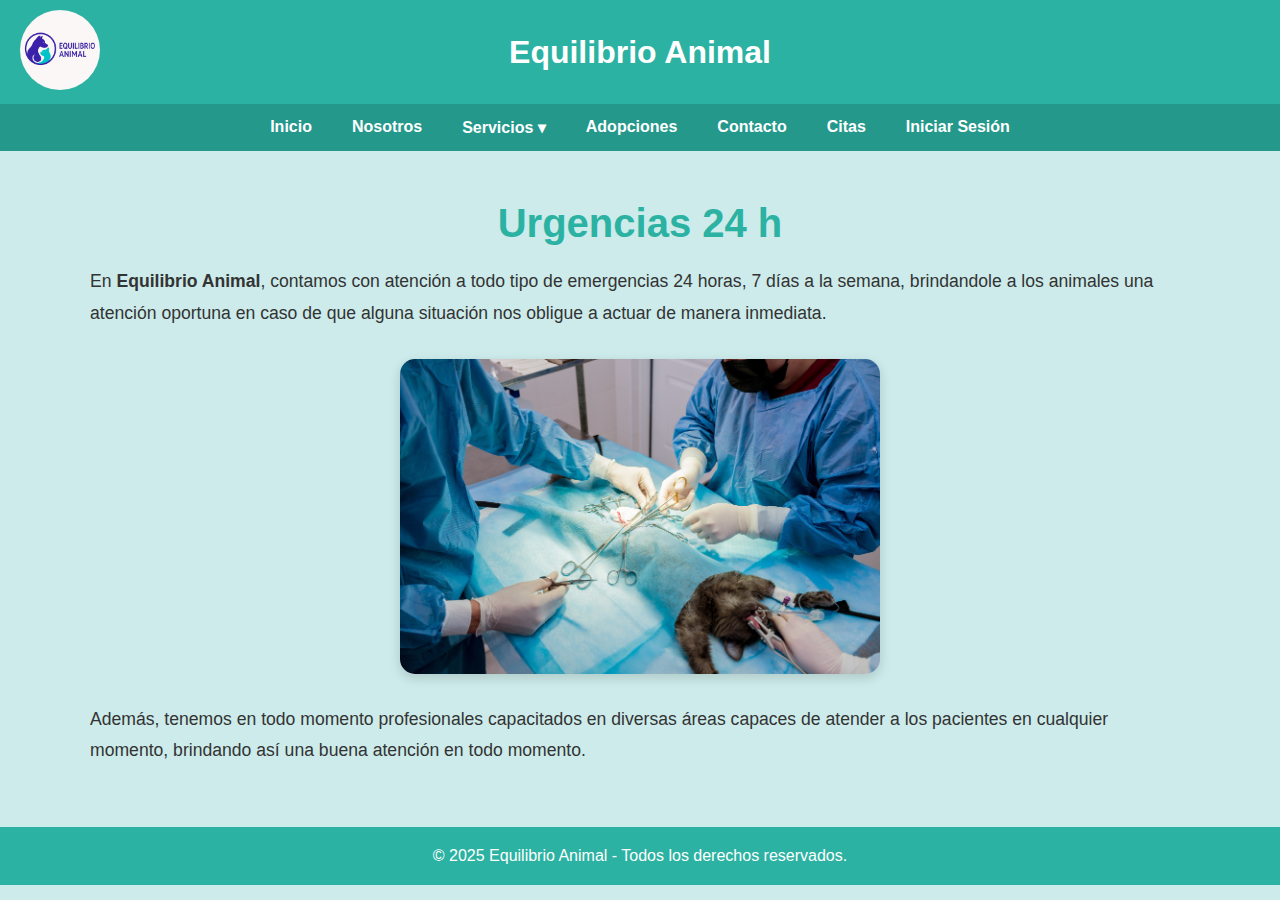
<file: Urg.html>
<?php
session_start(); 
?>
<!DOCTYPE html>
<html lang="es">
<head>
  <meta charset="UTF-8" />
  <meta name="viewport" content="width=device-width, initial-scale=1" />
  <title>Urgencias 24 h - Equilibrio Animal</title>
  <style>
    body {
      font-family: 'Segoe UI', Tahoma, Geneva, Verdana, sans-serif;
      background-color: #ccebea;
      margin: 0;
      padding: 0;
      color: #333;
    }

    header {
      background-color: #2bb2a2;
      color: white;
      display: flex;
      align-items: center;
      justify-content: space-between;
      padding: 10px 20px;
    }

    header .logo-container img {
      height: 80px;
      width: 80px;
      border-radius: 50%;
    }

    header h1 {
      margin: 0;
      font-size: 2em;
      flex: 1;
      text-align: center;
    }

    nav {
      background-color: #23988b;
    }

    nav ul {
      list-style: none;
      margin: 0;
      padding: 0;
      display: flex;
      justify-content: center;
      flex-wrap: wrap;
    }

    nav li {
      position: relative;
    }

    nav a {
      display: block;
      padding: 14px 20px;
      color: white;
      text-decoration: none;
      font-weight: bold;
    }

    nav a:hover {
      background-color: #1e8176;
    }

    .dropdown:hover .submenu {
      display: block;
    }

    .submenu {
      display: none;
      position: absolute;
      background-color: #1e8176;
      top: 100%;
      left: 0;
      min-width: 200px;
      z-index: 1000;
    }

    .submenu li a {
      padding: 12px 16px;
      color: white;
    }

    .submenu li a:hover {
      background-color: #15645b;
    }

    .contenido {
      max-width: 1100px;
      margin: 50px auto;
      padding: 0 20px;
    }

    .contenido h2 {
      font-size: 2.5em;
      color: #2bb2a2;
      margin-bottom: 20px;
      text-align: center;
    }

    .contenido p {
      font-size: 1.1em;
      line-height: 1.8;
      margin-bottom: 20px;
    }

    .img-container {
      display: flex;
      flex-wrap: wrap;
      gap: 20px;
      margin: 30px 0;
      justify-content: center;
    }

    .img-container img {
      width: 100%;
      max-width: 480px;
      border-radius: 15px;
      box-shadow: 0 4px 12px rgba(0,0,0,0.15);
    }

    .beneficios {
      background-color: #e1f2f1;
      border-left: 6px solid #23988b;
      padding: 20px 30px;
      border-radius: 10px;
      margin-top: 30px;
    }

    .beneficios h3 {
      margin-top: 0;
      color: #23988b;
    }

    .beneficios ul {
      list-style: disc inside;
      line-height: 1.6;
    }

    footer {
      background-color: #2bb2a2;
      color: white;
      text-align: center;
      padding: 20px 0;
      margin-top: 60px;
    }

    @media (max-width: 768px) {
      nav ul {
        flex-direction: column;
        display: none;
      }

      nav ul.show {
        display: flex;
      }

      .menu-toggle {
        display: block;
        background-color: #23988b;
        color: white;
        border: none;
        padding: 10px 20px;
        font-size: 1.2em;
        width: 100%;
        text-align: left;
      }
    }

    .menu-toggle {
      display: none;
    }
  </style>
</head>
<body>

<header>
  <div class="logo-container">
    <a href="index.html">
      <img src="img/logo.png" alt="Logo Equilibrio Animal" />
    </a>
  </div>
  <h1>Equilibrio Animal</h1>
  <div style="width: 80px;"></div>
</header>

<nav>
    <ul id="navMenu">
      <li><a href="index.html">Inicio</a></li>
      <li><a href="nosotros.html">Nosotros</a></li>
      <li class="dropdown">
        <a href="servicios.html">Servicios ▾</a>
        <ul class="submenu">
          <li><a href="consulta_v.html">Consulta Veterinaria</a></li>
          <li><a href="Urg.html">Urgencias Veterinarias 24 Horas</a></li>
          <li><a href="cirugias.html">Cirugías y Desparasitación</a></li>
          <li><a href="adopta.html">Adopciones Responsables</a></li>
          <li><a href="lab.html">Laboratorio Clínico Veterinario</a></li>
        </ul>
      </li>
      <li><a href="adopciones.html">Adopciones</a></li>
      <li><a href="contacto.html">Contacto</a></li>
      <li><a href="citas.html">Citas</a></li>
      <li>
        <a id="sesionBtn" href="login.html">Iniciar Sesión</a>
      </li>
    </ul>
  </nav>

<section class="contenido">
  <h2>Urgencias 24 h</h2>

  <p>
    En <strong>Equilibrio Animal</strong>, contamos con atención a todo tipo de emergencias 24 horas, 7 días a la semana, 
    brindandole a los animales una atención oportuna en caso de que alguna situación nos obligue a actuar de manera inmediata.
  </p>

  <div class="img-container">
    <img src="img/cirugia.jpg" alt="Equipo realizando cirugía veterinaria">
   
  </div>

  <p>
    Además, tenemos en todo momento profesionales capacitados en diversas áreas capaces de atender a los pacientes en cualquier momento, 
    brindando así una buena atención en todo momento.
  </p>

  
</section>

<footer>
  &copy; 2025 Equilibrio Animal - Todos los derechos reservados.
</footer>

<script>
  function toggleMenu() {
    const menu = document.getElementById('navMenu');
    menu.classList.toggle('show');
  }

  function toggleSubmenu(event) {
    event.preventDefault();
    const submenu = event.target.nextElementSibling;
    if (submenu) {
      submenu.classList.toggle('show');
    }
  }
</script>

  <script>
    // Mostrar nombre si el usuario está en localStorage
    const usuario = localStorage.getItem("usuario");
    const bienvenida = document.getElementById("bienvenidaTexto");
    const sesionBtn = document.getElementById("sesionBtn");

    if (usuario) {
    
      sesionBtn.textContent = "Cerrar Sesión";
      sesionBtn.href = "#";
      sesionBtn.onclick = () => {
        localStorage.removeItem("usuario");
        location.reload();
      };
    }
  </script>

</body>
</html>
</file>
<file: styles.css>
/*General*/

body {
  font-family: 'Segoe UI', Tahoma, Geneva, Verdana, sans-serif;
  background-color: #ccebea;
  margin: 0;
  padding: 0;
  color: #333;
}

/*Encabezado*/

header {
  background-color: #2bb2a2;
  color: white;
  display: flex;
  align-items: center;
  justify-content: space-between;
  padding: 10px 20px;
}

header .logo-container {
  flex: 1;
}

header .logo-container img,
header img {
  height: 80px;
  width: 80px;
  border-radius: 50%;
  border: 3px solid white;
  box-shadow: 0 0 8px rgba(0,0,0,0.2);
}

header h1 {
  margin: 0;
  font-size: 2em;
  flex: 2;
  text-align: center;
  text-shadow: 1px 1px 3px rgba(0,0,0,0.3);
}

/* Pie de pagina */
footer {
  background-color: #2bb2a2;
  color: white;
  text-align: center;
  padding: 20px 0;
  margin-top: 60px;
  font-size: 0.9em;
  letter-spacing: 0.03em;
  text-shadow: 0 0 5px rgba(0,0,0,0.15);
}

/*Barra de naveg y menus*/
nav {
  background-color: #23988b;
  position: relative;
  box-shadow: inset 0 -4px 8px #1c6a65;
}

.menu-toggle {
  display: none;
  background-color: #23988b;
  color: white;
  border: none;
  font-size: 1.5em;
  padding: 10px 20px;
  width: 100%;
  text-align: left;
  cursor: pointer;
}

nav ul {
  list-style: none;
  margin: 0;
  padding: 0;
  display: flex;
  justify-content: center;
  flex-wrap: wrap;
}

nav li {
  position: relative;
  width: auto;
}

nav a {
  display: block;
  padding: 14px 20px;
  color: white;
  text-decoration: none;
  font-weight: bold;
  transition: background-color 0.3s;
}

nav a:hover {
  background-color: #1e8176;
}

/*Dropdow y submenu*/

.dropdown:hover .submenu {
  display: block;
}

.submenu {
  display: none;
  position: absolute;
  background-color: #1e8176;
  top: 100%;
  left: 0;
  min-width: 220px;
  z-index: 1000;
  border-radius: 0 0 10px 10px;
  box-shadow: 0 4px 12px rgba(0,0,0,0.3);
}

.submenu li a {
  padding: 12px 18px;
  color: white;
  font-weight: normal;
}

.submenu li a:hover {
  background-color: #15645b;
}

/*secciones principales */
.inicio, .contenido, .servicios, .form-section, .contact-section {
  text-align: center;
  padding: 60px 20px;
}

.inicio h2, .contenido h2, .servicios h2, .contact-section h2 {
  color: #2bb2a2;
  font-size: 2.5em;
  margin-bottom: 20px;
}

.inicio p, .contenido p, .servicios p, .contact-section p {
  font-size: 1.2em;
  max-width: 800px;
  margin: 0 auto 40px auto;
  line-height: 1.6;
  color: #333;
}

.inicio img, .contenido img {
  margin-top: 40px;
  width: 80%;
  max-width: 700px;
  border-radius: 15px;
  box-shadow: 0 0 15px rgba(0,0,0,0.2);
}

/*Galeria de animales*/
.galeria {
  display: grid;
  grid-template-columns: repeat(auto-fit, minmax(220px, 1fr));
  gap: 20px;
  max-width: 1000px;
  margin: 0 auto;
  padding: 20px;
}

.animal {
  background-color: white;
  border-radius: 15px;
  box-shadow: 0 0 10px rgba(0,0,0,0.1);
  padding: 15px;
  text-align: center;
}

.animal img {
  width: 100%;
  border-radius: 10px;
}

.animal h3 {
  color: #2bb2a2;
  margin-top: 10px;
  font-size: 1.3em;
}

.animal p {
  color: #555;
  font-size: 1em;
}

/*Servicios.php*/

.servicios {
  padding: 60px 20px;
  max-width: 1000px;
  margin: auto;
  text-align: center;
}

.servicios h2 {
  color: #2bb2a2;
  font-size: 2.8em;
  margin-bottom: 50px;
  text-shadow: 1px 1px 3px rgba(43,178,162,0.6);
}

.servicio-item {
  background-color: white;
  padding: 25px 30px;
  margin-bottom: 40px;
  border-radius: 20px;
  box-shadow: 0 10px 25px rgba(0,0,0,0.1);
  text-align: left;
  transition: transform 0.3s ease, box-shadow 0.3s ease;
  border-left: 8px solid #2bb2a2;
  position: relative;
}

.servicio-item:hover {
  transform: translateY(-8px);
  box-shadow: 0 15px 35px rgba(0,0,0,0.15);
}

.servicio-item h3 {
  color: #23988b;
  margin-top: 0;
  font-size: 1.9em;
  display: flex;
  align-items: center;
  gap: 12px;
  user-select: none;
}

.servicio-item h3 svg {
  width: 28px;
  height: 28px;
  fill: #23988b;
}

.servicio-item p {
  color: #444;
  line-height: 1.7;
  margin-top: 12px;
  font-size: 1.1em;
}

.servicio-item a {
  display: inline-block;
  margin-top: 15px;
  color: #2bb2a2;
  font-weight: 700;
  text-decoration: none;
  border-bottom: 2px solid transparent;
  transition: border-color 0.3s ease;
}

.servicio-item a:hover {
  border-color: #2bb2a2;
}

/*Beneficios*/
.beneficios {
  margin-top: 18px;
  background-color: #e1f2f1;
  padding: 12px 18px;
  border-radius: 12px;
  box-shadow: inset 0 0 8px rgba(43,178,162,0.2);
}

.beneficios h4, .beneficios h3 {
  margin: 0 0 8px 0;
  color: #2bb2a2;
  font-weight: 700;
  font-size: 1.2em;
}

.beneficios ul {
  list-style: inside disc;
  color: #2a6158;
  font-size: 1em;
  line-height: 1.5;
  padding-left: 12px;
}

/*Formularios*/

.login-container, .form-container, .form-section, .contact-container {
  max-width: 450px;
  margin: 80px auto;
  background-color: white;
  padding: 30px;
  border-radius: 15px;
  box-shadow: 0 0 20px rgba(0,0,0,0.2);
}

.login-container h2, .form-container h2, .form-section h2 {
  text-align: center;
  color: #2bb2a2;
  margin-bottom: 20px;
}

.login-container input[type="text"],
.login-container input[type="password"],
.form-container input[type="text"],
.form-container input[type="email"],
.form-container input[type="password"],
.form-section input,
.form-section textarea,
.contact-container input,
.contact-container textarea {
  width: 100%;
  padding: 12px;
  margin: 10px 0;
  border: 1px solid #ccc;
  border-radius: 8px;
  box-sizing: border-box;
  font-size: 1em;
}

.login-container input[type="submit"],
.login-container input[type="button"],
.form-container input[type="submit"],
.form-container input[type="button"],
.form-section button,
.contact-container button {
  width: 100%;
  background-color: #2bb2a2;
  color: white;
  padding: 12px;
  border: none;
  border-radius: 8px;
  font-size: 1em;
  font-weight: bold;
  cursor: pointer;
  transition: background-color 0.3s;
}

.login-container input[type="submit"]:hover,
.form-container input[type="submit"]:hover,
.form-section button:hover,
.contact-container button:hover {
  background-color: #23988b;
}

.form-container p, .login-container p {
  text-align: center;
  margin-top: 15px;
}

.form-container a, .login-container a {
  color: #2bb2a2;
  text-decoration: none;
}

/*Botones y enlaces*/

.btn-cerrar, .btn-volver, .boton-citas a {
  display: inline-block;
  margin-top: 30px;
  padding: 10px 20px;
  background-color: #2bb2a2;
  color: white;
  text-decoration: none;
  border-radius: 8px;
  font-weight: bold;
  transition: background-color 0.3s;
}

.btn-cerrar:hover, .btn-volver:hover, .boton-citas a:hover {
  background-color:#1e8176;
}

.boton-citas {
  text-align: center;
  margin: 30px 0;
}

.boton-citas .btn {
  background-color: #2bb2a2;
  color: white;
  padding: 12px 24px;
  text-decoration: none;
  border-radius: 12px;
  font-size: 16px;
  transition: 0.3s;
}

.boton-citas .btn:hover {
  background-color: #1e8176;
}

/*Contacto.php*/

.contact-section {
  background-color: #e6f7f6;
  padding: 60px 20px;
  text-align: center;
}

.contact-container {
  max-width: 900px;
  margin: 0 auto;
  background-color: white;
  padding: 40px;
  border-radius: 15px;
  box-shadow: 0 0 10px rgba(0, 0, 0, 0.1);
}

.contact-details {
  display: flex;
  flex-direction: column;
  gap: 15px;
  margin-bottom: 30px;
}

.contact-item {
  display: flex;
  align-items: center;
  justify-content: center;
  gap: 10px;
  font-size: 1.1em;
  color: #333;
}

.contact-item i {
  color: #2bb2a2;
  font-size: 1.3em;
}

.social-icons {
  margin-top: 20px;
}

.social-icons a {
  margin: 0 10px;
  font-size: 1.8em;
  color: #2bb2a2;
  transition: color 0.3s;
}

.social-icons a:hover {
  color: #1e8176;
}

/*Tabla de servicios (Consulta Veterinaria)*/

.servicios-tabla {
  display: grid;
  grid-template-columns: repeat(auto-fit, minmax(300px, 1fr));
  gap: 30px;
  padding: 50px 20px;
  max-width: 1100px;
  margin: auto;
}

.servicio-cuadro {
  background-color: #fff;
  display: flex;
  flex-direction: row;
  gap: 20px;
  padding: 20px;
  border-radius: 15px;
  box-shadow: 0 6px 16px rgba(0,0,0,0.1);
  align-items: center;
  transition: transform 0.3s ease;
}

.servicio-cuadro:hover {
  transform: translateY(-6px);
}

.servicio-cuadro img {
  width: 100px;
  height: 100px;
  object-fit: cover;
  border-radius: 12px;
  box-shadow: 0 4px 12px rgba(0,0,0,0.15);
}

.servicio-cuadro h3 {
  margin: 0;
  color: #2bb2a2;
  font-size: 1.4em;
}

.servicio-cuadro p {
  margin: 8px 0 0;
  color: #555;
  font-size: 1em;
  line-height: 1.5;     
}

/*Nosotros.php*/

.nosotros {
  background-color: #ffffff;
  margin: 40px auto;
  padding: 40px 20px;
  max-width: 1000px;
  border-radius: 15px;
  box-shadow: 0 0 10px rgba(0, 0, 0, 0.1);
}

.nosotros h2 {
  color: #2bb2a2;
  font-size: 2em;
  text-align: center;
  margin-bottom: 20px;
}

.nosotros p {
  font-size: 1.1em;
  line-height: 1.6;
  color: #333;
  text-align: justify;
  margin-bottom: 15px;
}

.nosotros img {
  max-width: 100%;
  height: auto;
  border-radius: 8px;
  margin-top: 20px;
}

.vision-mision {
  display: flex;
  justify-content: space-between;
  margin-top: 40px;
  flex-wrap: wrap;
  gap: 20px;
}

.vision-mision div {
  flex: 1;
  padding: 20px;
  background-color: #f0f0f0;
  border-radius: 8px;
  box-shadow: 0 0 10px rgba(0, 0, 0, 0.1);
}

.vision-mision h3 {
  color: #2bb2a2;
  text-align: center;
  font-size: 1.6em;
}

.vision-mision p {
  text-align: justify;
  font-size: 1em;
  color: #333;
}

.caracteristicas {
  margin-top: 40px;
  display: flex;
  justify-content: space-between;
  flex-wrap: wrap;
  gap: 20px;
}

.caracteristicas div {
  flex: 1;
  padding: 20px;
  background-color: #f0f0f0;
  border-radius: 8px;
  box-shadow: 0 0 10px rgba(0, 0, 0, 0.1);
}

.caracteristicas h3 {
  color: #2bb2a2;
  text-align: center;
  font-size: 1.6em;
}

.caracteristicas p {
  text-align: justify;
  font-size: 1em;
  color: #333;
}

/* Responsive para móviles */
@media (max-width: 768px) {
  .vision-mision, .caracteristicas {
    flex-direction: column;
  }
}

@media (max-width: 1100px) {
  .servicios-tabla {
    grid-template-columns: 1fr;
  }
}

@media (max-width: 900px) {
  .contact-container {
    padding: 20px;
  }
}

@media (max-width: 768px) {
  .menu-toggle {
    display: block;
  }

  nav ul {
    display: none;
    flex-direction: column;
    width: 100%;
  }

  nav ul.show {
    display: flex;
  }

  nav li {
    width: 100%;
  }

  .submenu {
    position: static;
    border-radius: 0;
    box-shadow: none;
  }

  .submenu.show {
    display: block !important;
  }

  header h1 {
    font-size: 1.5em;
  }

  .galeria {
    flex-direction: column;
    align-items: center;
    grid-template-columns: 1fr;
  }
}

@media (max-width: 600px) {
  .contact-item {
    flex-direction: column;
    text-align: center;
  }

  .btn-volver {
    font-size: 0.9em;
    padding: 8px 16px;
  }

  .galeria {
    grid-template-columns: 1fr;
  }
}

/*Imagenes*/
.img-container {
  display: flex;
  flex-wrap: wrap;
  gap: 20px;
  margin: 30px 0;
  justify-content: center;
}

.img-container img {
  width: 100%;
  max-width: 480px;
  border-radius: 15px;
  box-shadow: 0 4px 12px rgba(0,0,0,0.15);
}

button[type="submit"] {
  background-color: #4CAF50;
  color: white;
  padding: 12px 20px;
  font-size: 16px;
  border: none;
  border-radius: 6px;
  cursor: pointer;
  transition: background-color 0.3s ease;
}

button[type="submit"]:hover {
  background-color: #45a049;
}
button[type="button"] {
  background-color: #4CAF50;
  color: white;
  padding: 6px 12px;
  font-size: 10px;
  border: none;
  border-radius: 6px;
  cursor: pointer;
  transition: background-color 0.3s ease;
}
button[type="button"]:hover {
  background-color: #45a049;
}

/*Adopciones*/

.boton-adoptar {
  display: inline-block;
  background-color: #2bb2a2; 
  color: white;
  padding: 10px 22px;
  border-radius: 10px;
  text-decoration: none;
  font-weight: bold;
  font-size: 1em;
  transition: all 0.3s ease;
  box-shadow: 0 3px 8px rgba(43, 178, 162, 0.3);
  margin-top: 10px;
}

.boton-adoptar:hover {
  background-color: #23988b; 
  box-shadow: 0 5px 12px rgba(30, 129, 118, 0.4);
  transform: translateY(-2px);
}

.boton-adoptar:active {
  background-color: #1e8176; 
  transform: translateY(0);
}
</file>
